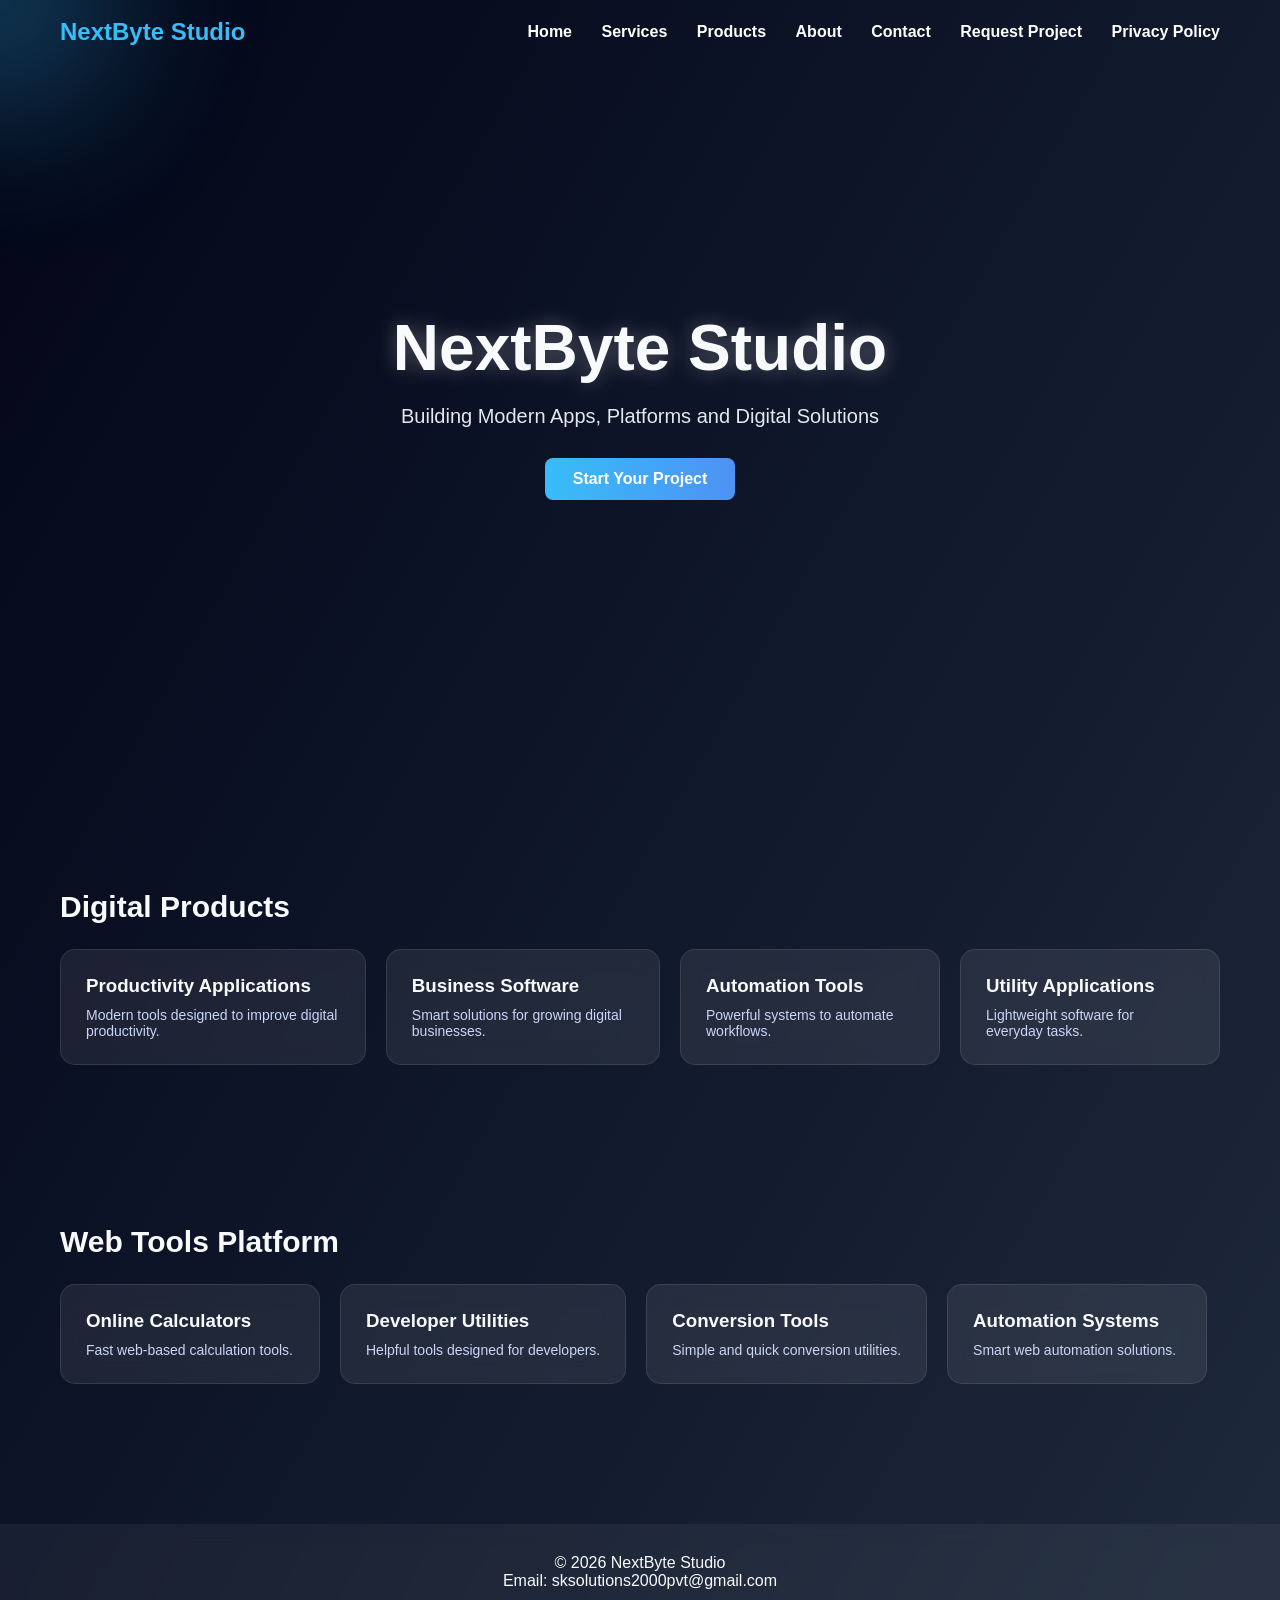
<file: index.html>
<!DOCTYPE html>
<html>
<head>
<title>NextByte Studio</title>

<style>

*{
margin:0;
padding:0;
box-sizing:border-box;
font-family:Arial, Helvetica, sans-serif;
}

body{
background:linear-gradient(120deg,#020617,#0f172a,#1e293b);
color:#f8fafc;
overflow-x:hidden;
}

/* MOUSE GLOW */

.cursor-glow{
position:fixed;
width:300px;
height:300px;
background:radial-gradient(circle,#38bdf8 0%,transparent 70%);
pointer-events:none;
filter:blur(80px);
opacity:0.6;
transform:translate(-50%,-50%);
z-index:0;
}

/* NAVBAR */

nav{
position:fixed;
top:0;
width:100%;
display:flex;
justify-content:space-between;
align-items:center;
padding:18px 60px;
transition:0.3s;
z-index:10;
}

nav.scrolled{
background:rgba(2,6,23,0.7);
backdrop-filter:blur(12px);
border-bottom:1px solid rgba(255,255,255,0.1);
}

.logo{
font-size:24px;
font-weight:bold;
color:#38bdf8;
animation:glow 2s infinite alternate;
}

@keyframes glow{
from{text-shadow:0 0 10px #38bdf8;}
to{text-shadow:0 0 25px #38bdf8,0 0 40px #38bdf8;}
}

.menu a{
margin-left:25px;
text-decoration:none;
color:white;
font-weight:bold;
}

.menu a:hover{
color:#38bdf8;
}

/* HERO */

.hero{
height:90vh;
display:flex;
flex-direction:column;
justify-content:center;
align-items:center;
text-align:center;
position:relative;
z-index:1;
}

.hero h1{
font-size:64px;
margin-bottom:20px;
text-shadow:0 0 20px rgba(255,255,255,0.3);
}

.hero p{
font-size:20px;
color:#e2e8f0;
}

/* ANIMATED BUTTON */

.btn{
margin-top:30px;
padding:12px 28px;
border-radius:8px;
background:linear-gradient(270deg,#38bdf8,#6366f1,#38bdf8);
background-size:400% 400%;
animation:gradientMove 6s ease infinite;
text-decoration:none;
color:white;
font-weight:bold;
transition:0.3s;
}

.btn:hover{
transform:scale(1.1);
box-shadow:0 0 20px rgba(56,189,248,0.7);
}

@keyframes gradientMove{
0%{background-position:0% 50%;}
50%{background-position:100% 50%;}
100%{background-position:0% 50%;}
}

/* SECTIONS */

.section{
padding:80px 60px;
position:relative;
z-index:1;
}

.section h2{
margin-bottom:25px;
font-size:30px;
}

/* ROW */

.row{
display:flex;
gap:20px;
overflow-x:auto;
}

/* GLASS CARD */

.card{
min-width:260px;
padding:25px;
border-radius:15px;
background:rgba(255,255,255,0.08);
backdrop-filter:blur(12px);
border:1px solid rgba(255,255,255,0.1);
transition:0.4s;
cursor:pointer;
}

.card:hover{
transform:translateY(-10px) scale(1.05);
background:rgba(255,255,255,0.15);
}

.card h3{
margin-bottom:10px;
}

.card p{
font-size:14px;
color:#cbd5f5;
}

/* SCROLL ANIMATION */

.reveal{
opacity:0;
transform:translateY(40px);
transition:all 1s ease;
}

.reveal.active{
opacity:1;
transform:translateY(0);
}

/* FOOTER */

footer{
text-align:center;
padding:30px;
margin-top:60px;
background:rgba(255,255,255,0.05);
backdrop-filter:blur(10px);
}

</style>

</head>

<body>

<div class="cursor-glow"></div>

<nav id="navbar">

<div class="logo">NextByte Studio</div>

<div class="menu">
<a href="index.html">Home</a>
<a href="services.html">Services</a>
<a href="products.html">Products</a>
<a href="about.html">About</a>
<a href="contact.html">Contact</a>
<a href="request.html">Request Project</a>
<a href="privacy-policy.html">Privacy Policy</a>
</div>

</nav>


<div class="hero" id="hero">

<h1>NextByte Studio</h1>

<p>Building Modern Apps, Platforms and Digital Solutions</p>

<a href="request.html" class="btn">Start Your Project</a>

</div>



<div class="section reveal">

<h2>Digital Products</h2>

<div class="row">

<div class="card">
<h3>Productivity Applications</h3>
<p>Modern tools designed to improve digital productivity.</p>
</div>

<div class="card">
<h3>Business Software</h3>
<p>Smart solutions for growing digital businesses.</p>
</div>

<div class="card">
<h3>Automation Tools</h3>
<p>Powerful systems to automate workflows.</p>
</div>

<div class="card">
<h3>Utility Applications</h3>
<p>Lightweight software for everyday tasks.</p>
</div>

</div>

</div>



<div class="section reveal">

<h2>Web Tools Platform</h2>

<div class="row">

<div class="card">
<h3>Online Calculators</h3>
<p>Fast web-based calculation tools.</p>
</div>

<div class="card">
<h3>Developer Utilities</h3>
<p>Helpful tools designed for developers.</p>
</div>

<div class="card">
<h3>Conversion Tools</h3>
<p>Simple and quick conversion utilities.</p>
</div>

<div class="card">
<h3>Automation Systems</h3>
<p>Smart web automation solutions.</p>
</div>

</div>

</div>



<footer>

<p>© 2026 NextByte Studio</p>
<p>Email: sksolutions2000pvt@gmail.com</p>

</footer>



<script>

/* MOUSE GLOW */

const glow = document.querySelector(".cursor-glow");

document.addEventListener("mousemove", e=>{
glow.style.left = e.clientX+"px";
glow.style.top = e.clientY+"px";
});


/* NAVBAR BLUR ON SCROLL */

const navbar = document.getElementById("navbar");

window.addEventListener("scroll",()=>{
if(window.scrollY>50){
navbar.classList.add("scrolled");
}else{
navbar.classList.remove("scrolled");
}
});


/* PARALLAX HERO */

window.addEventListener("scroll",()=>{
let scroll = window.scrollY;
document.getElementById("hero").style.transform =
"translateY(" + scroll * 0.4 + "px)";
});


/* SCROLL REVEAL */

function reveal(){
var reveals = document.querySelectorAll(".reveal");

for(var i=0;i<reveals.length;i++){

var windowHeight = window.innerHeight;
var elementTop = reveals[i].getBoundingClientRect().top;
var elementVisible = 100;

if(elementTop < windowHeight - elementVisible){
reveals[i].classList.add("active");
}

}
}

window.addEventListener("scroll", reveal);

</script>


</body>
</html>
</file>
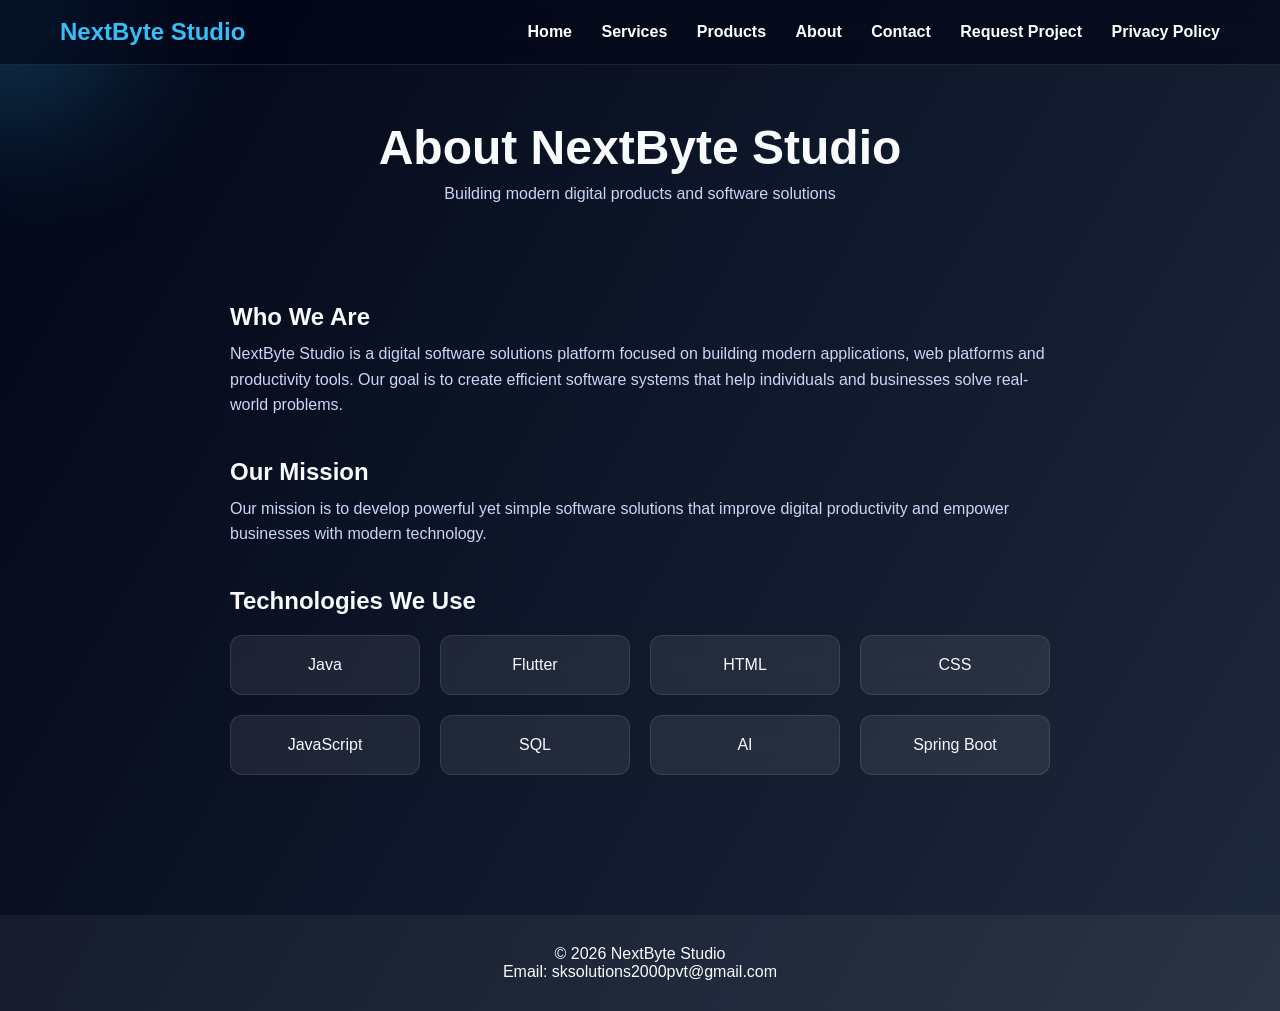
<file: about.html>
<!DOCTYPE html>
<html>
<head>
<title>About - NextByte Studio</title>

<style>

*{
margin:0;
padding:0;
box-sizing:border-box;
font-family:Arial, Helvetica, sans-serif;
}

body{
background:linear-gradient(120deg,#020617,#0f172a,#1e293b);
color:#f8fafc;
overflow-x:hidden;
}

/* CURSOR GLOW */

.cursor-glow{
position:fixed;
width:300px;
height:300px;
background:radial-gradient(circle,#38bdf8 0%,transparent 70%);
pointer-events:none;
filter:blur(80px);
opacity:0.6;
transform:translate(-50%,-50%);
z-index:0;
}

/* NAVBAR */

nav{
position:fixed;
top:0;
width:100%;
display:flex;
justify-content:space-between;
align-items:center;
padding:18px 60px;
background:rgba(2,6,23,0.7);
backdrop-filter:blur(12px);
border-bottom:1px solid rgba(255,255,255,0.1);
z-index:10;
}

.logo{
font-size:24px;
font-weight:bold;
color:#38bdf8;
animation:glow 2s infinite alternate;
}

@keyframes glow{
from{text-shadow:0 0 10px #38bdf8;}
to{text-shadow:0 0 30px #38bdf8,0 0 50px #38bdf8;}
}

.menu a{
margin-left:25px;
text-decoration:none;
color:white;
font-weight:bold;
}

.menu a:hover{
color:#38bdf8;
}

/* HERO */

.hero{
padding-top:120px;
text-align:center;
margin-bottom:60px;
}

.hero h1{
font-size:48px;
margin-bottom:10px;
}

.hero p{
color:#cbd5f5;
}

/* CONTENT */

.container{
max-width:900px;
margin:auto;
padding:40px;
}

.section{
margin-bottom:40px;
}

.section h2{
margin-bottom:10px;
}

.section p{
color:#cbd5f5;
line-height:1.6;
}

/* TECH STACK GRID */

.tech{
display:grid;
grid-template-columns:repeat(auto-fit,minmax(150px,1fr));
gap:20px;
margin-top:20px;
}

.tech a{
text-decoration:none;
color:inherit;
}

.tech-card{
padding:20px;
text-align:center;
border-radius:12px;
background:rgba(255,255,255,0.08);
backdrop-filter:blur(12px);
border:1px solid rgba(255,255,255,0.1);
transition:0.4s;
}

.tech-card:hover{
transform:translateY(-5px) scale(1.05);
background:rgba(255,255,255,0.15);
}

/* FOOTER */

footer{
text-align:center;
padding:30px;
margin-top:60px;
background:rgba(255,255,255,0.05);
}

</style>

</head>

<body>

<div class="cursor-glow"></div>

<nav>

<div class="logo">NextByte Studio</div>

<div class="menu">
<a href="index.html">Home</a>
<a href="services.html">Services</a>
<a href="products.html">Products</a>
<a href="about.html">About</a>
<a href="contact.html">Contact</a>
<a href="request.html">Request Project</a>
<a href="privacy-policy.html">Privacy Policy</a>
</div>

</nav>


<div class="hero">

<h1>About NextByte Studio</h1>

<p>Building modern digital products and software solutions</p>

</div>


<div class="container">

<div class="section">

<h2>Who We Are</h2>

<p>
NextByte Studio is a digital software solutions platform focused on building modern applications,
web platforms and productivity tools. Our goal is to create efficient software systems that help
individuals and businesses solve real-world problems.
</p>

</div>


<div class="section">

<h2>Our Mission</h2>

<p>
Our mission is to develop powerful yet simple software solutions that improve digital productivity
and empower businesses with modern technology.
</p>

</div>


<div class="section">

<h2>Technologies We Use</h2>

<div class="tech">

<a href="https://www.oracle.com/java/" target="_blank">
<div class="tech-card">Java</div>
</a>

<a href="https://flutter.dev" target="_blank">
<div class="tech-card">Flutter</div>
</a>

<a href="https://developer.mozilla.org/en-US/docs/Web/HTML" target="_blank">
<div class="tech-card">HTML</div>
</a>

<a href="https://developer.mozilla.org/en-US/docs/Web/CSS" target="_blank">
<div class="tech-card">CSS</div>
</a>

<a href="https://developer.mozilla.org/en-US/docs/Web/JavaScript" target="_blank">
<div class="tech-card">JavaScript</div>
</a>

<a href="https://www.mysql.com/" target="_blank">
<div class="tech-card">SQL</div>
</a>

<a href="https://openai.com/ai" target="_blank">
<div class="tech-card">AI</div>
</a>

<a href="https://spring.io/projects/spring-boot" target="_blank">
<div class="tech-card">Spring Boot</div>
</a>

</div>

</div>

</div>


<footer>

<p>© 2026 NextByte Studio</p>

<p>Email: sksolutions2000pvt@gmail.com</p>

</footer>


<script>

const glow = document.querySelector(".cursor-glow");

document.addEventListener("mousemove", e=>{
glow.style.left = e.clientX+"px";
glow.style.top = e.clientY+"px";
});

</script>

</body>
</html>
</file>
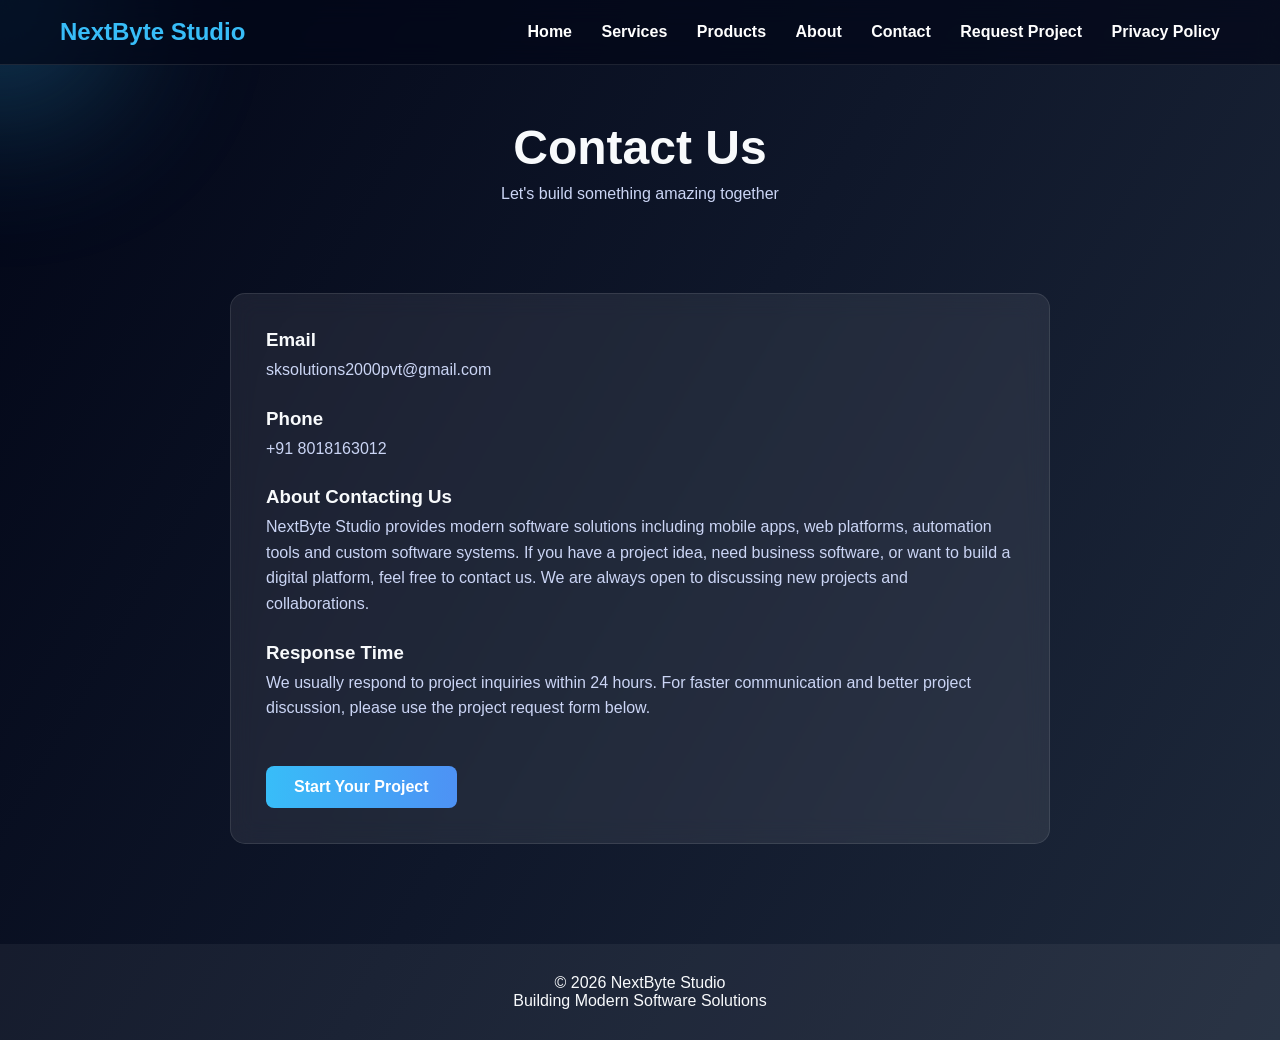
<file: contact.html>
<!DOCTYPE html>
<html>
<head>
<title>Contact - NextByte Studio</title>

<style>

*{
margin:0;
padding:0;
box-sizing:border-box;
font-family:Arial, Helvetica, sans-serif;
}

body{
background:linear-gradient(120deg,#020617,#0f172a,#1e293b);
color:#f8fafc;
overflow-x:hidden;
}

/* CURSOR GLOW */

.cursor-glow{
position:fixed;
width:300px;
height:300px;
background:radial-gradient(circle,#38bdf8 0%,transparent 70%);
pointer-events:none;
filter:blur(80px);
opacity:0.6;
transform:translate(-50%,-50%);
z-index:0;
}

/* NAVBAR */

nav{
position:fixed;
top:0;
width:100%;
display:flex;
justify-content:space-between;
align-items:center;
padding:18px 60px;
background:rgba(2,6,23,0.7);
backdrop-filter:blur(12px);
border-bottom:1px solid rgba(255,255,255,0.1);
z-index:10;
}

.logo{
font-size:24px;
font-weight:bold;
color:#38bdf8;
animation:glow 2s infinite alternate;
}

@keyframes glow{
from{text-shadow:0 0 10px #38bdf8;}
to{text-shadow:0 0 30px #38bdf8,0 0 50px #38bdf8;}
}

.menu a{
margin-left:25px;
text-decoration:none;
color:white;
font-weight:bold;
}

.menu a:hover{
color:#38bdf8;
}

/* HERO */

.hero{
padding-top:120px;
text-align:center;
margin-bottom:50px;
}

.hero h1{
font-size:48px;
margin-bottom:10px;
}

.hero p{
color:#cbd5f5;
}

/* CONTACT SECTION */

.contact-container{
max-width:900px;
margin:auto;
padding:40px;
}

.contact-box{
padding:35px;
border-radius:15px;
background:rgba(255,255,255,0.08);
backdrop-filter:blur(12px);
border:1px solid rgba(255,255,255,0.1);
}

.contact-item{
margin-bottom:25px;
}

.contact-item h3{
margin-bottom:6px;
}

.contact-item p{
color:#cbd5f5;
line-height:1.6;
}

/* BUTTON */

.btn{
display:inline-block;
margin-top:20px;
padding:12px 28px;
border-radius:8px;
background:linear-gradient(270deg,#38bdf8,#6366f1,#38bdf8);
background-size:400% 400%;
animation:gradientMove 6s ease infinite;
text-decoration:none;
color:white;
font-weight:bold;
}

@keyframes gradientMove{
0%{background-position:0% 50%;}
50%{background-position:100% 50%;}
100%{background-position:0% 50%;}
}

/* FOOTER */

footer{
text-align:center;
padding:30px;
margin-top:60px;
background:rgba(255,255,255,0.05);
}

</style>

</head>

<body>

<div class="cursor-glow"></div>

<nav>

<div class="logo">NextByte Studio</div>

<div class="menu">
<a href="index.html">Home</a>
<a href="services.html">Services</a>
<a href="products.html">Products</a>
<a href="about.html">About</a>
<a href="contact.html">Contact</a>
<a href="request.html">Request Project</a>
<a href="privacy-policy.html">Privacy Policy</a>
</div>

</nav>


<div class="hero">

<h1>Contact Us</h1>
<p>Let's build something amazing together</p>

</div>


<div class="contact-container">

<div class="contact-box">

<div class="contact-item">
<h3>Email</h3>
<p>sksolutions2000pvt@gmail.com</p>
</div>

<div class="contact-item">
<h3>Phone</h3>
<p>+91 8018163012</p>
</div>

<div class="contact-item">
<h3>About Contacting Us</h3>
<p>
NextByte Studio provides modern software solutions including mobile apps,
web platforms, automation tools and custom software systems.  
If you have a project idea, need business software, or want to build a digital platform,
feel free to contact us. We are always open to discussing new projects and collaborations.
</p>
</div>

<div class="contact-item">
<h3>Response Time</h3>
<p>
We usually respond to project inquiries within 24 hours.  
For faster communication and better project discussion,
please use the project request form below.
</p>
</div>

<a href="request.html" class="btn">Start Your Project</a>

</div>

</div>


<footer>

<p>© 2026 NextByte Studio</p>
<p>Building Modern Software Solutions</p>

</footer>


<script>

const glow = document.querySelector(".cursor-glow");

document.addEventListener("mousemove", e=>{
glow.style.left = e.clientX+"px";
glow.style.top = e.clientY+"px";
});

</script>

</body>
</html>
</file>
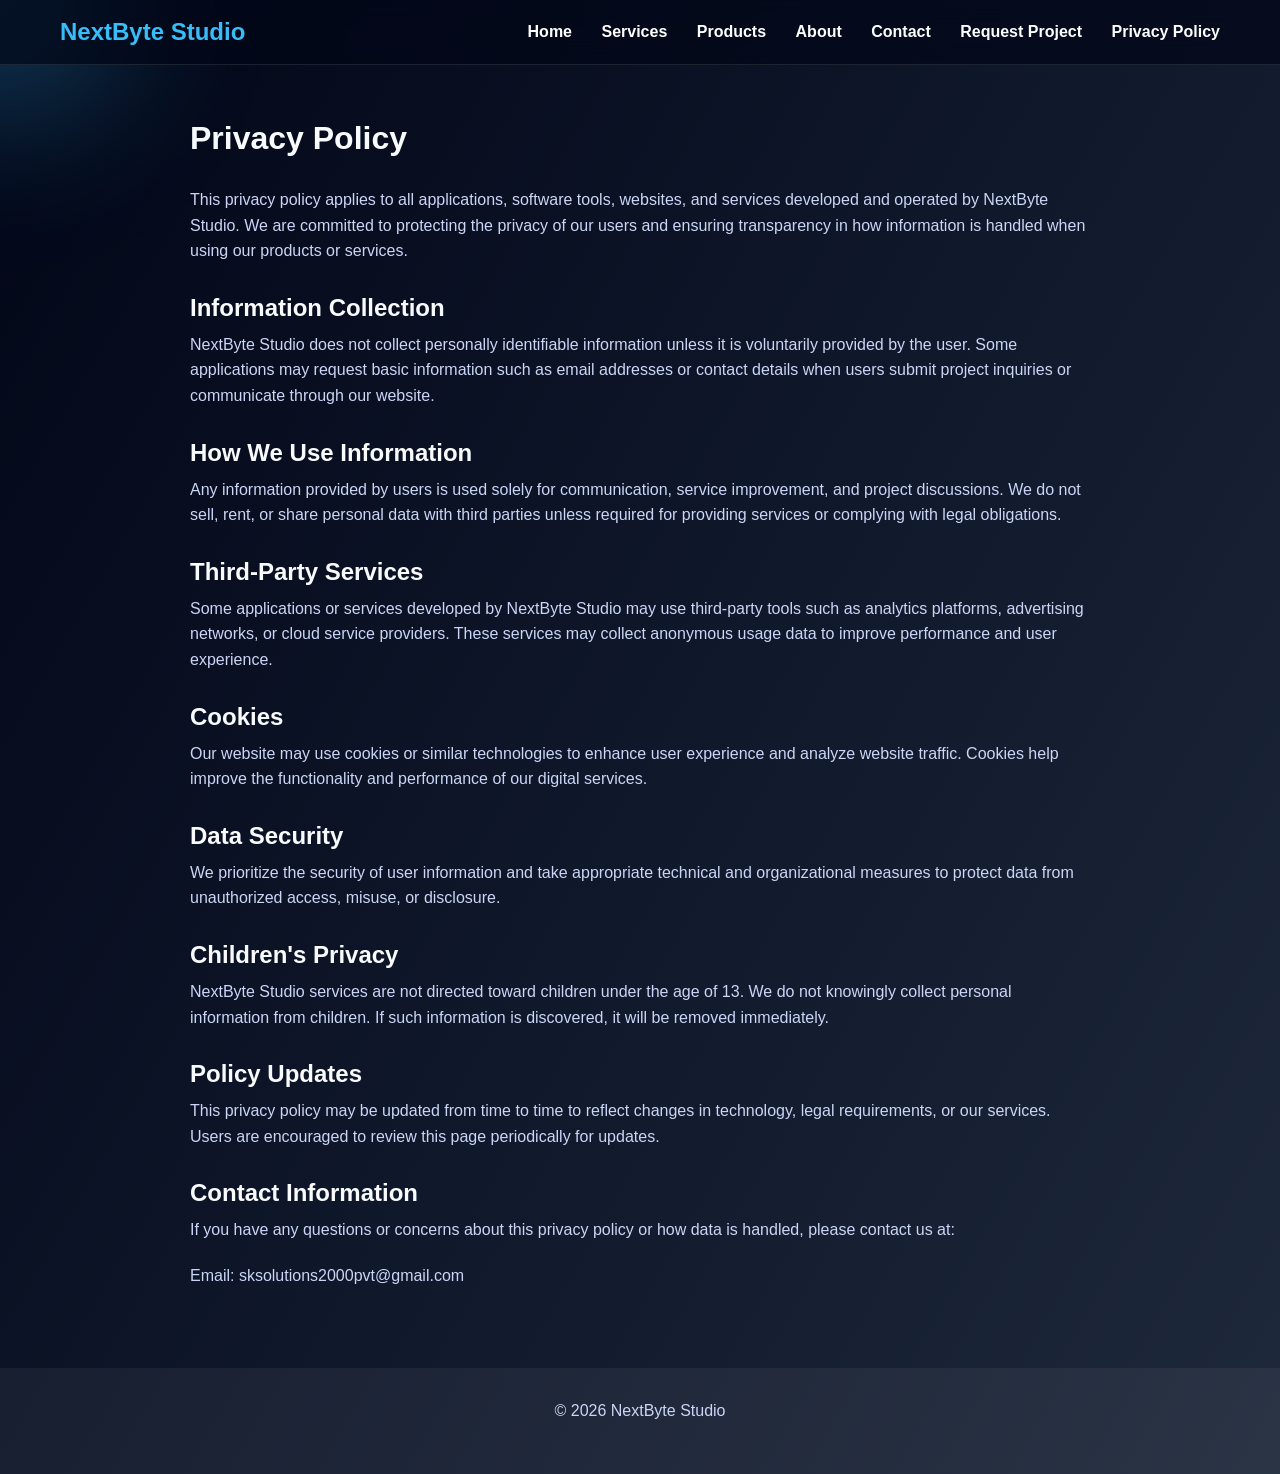
<file: privacy-policy.html>
<!DOCTYPE html>
<html>
<head>
<title>Privacy Policy - NextByte Studio</title>

<style>

*{margin:0;padding:0;box-sizing:border-box;font-family:Arial}

body{
background:linear-gradient(120deg,#020617,#0f172a,#1e293b);
color:#f8fafc;
}

/* NAVBAR */

nav{
position:fixed;
top:0;
width:100%;
display:flex;
justify-content:space-between;
align-items:center;
padding:18px 60px;
background:rgba(2,6,23,0.7);
backdrop-filter:blur(12px);
border-bottom:1px solid rgba(255,255,255,0.1);
}

.logo{
font-size:24px;
font-weight:bold;
color:#38bdf8;
animation:glow 2s infinite alternate;
}

@keyframes glow{
from{text-shadow:0 0 10px #38bdf8;}
to{text-shadow:0 0 30px #38bdf8,0 0 50px #38bdf8;}
}

.menu a{
margin-left:25px;
text-decoration:none;
color:white;
font-weight:bold;
}

/* CONTENT */

.container{
max-width:900px;
margin:auto;
padding-top:120px;
padding-bottom:60px;
}

h1{
margin-bottom:30px;
}

h2{
margin-top:30px;
margin-bottom:10px;
}

p{
margin-bottom:20px;
color:#cbd5f5;
line-height:1.6;
}

footer{
text-align:center;
padding:30px;
background:rgba(255,255,255,0.05);
}

/* CURSOR GLOW */

.cursor-glow{
position:fixed;
width:300px;
height:300px;
background:radial-gradient(circle,#38bdf8 0%,transparent 70%);
pointer-events:none;
filter:blur(80px);
opacity:0.6;
transform:translate(-50%,-50%);
z-index:0;
}

</style>

</head>

<body>

<div class="cursor-glow"></div>

<nav>

<div class="logo">NextByte Studio</div>

<div class="menu">
<a href="index.html">Home</a>
<a href="services.html">Services</a>
<a href="products.html">Products</a>
<a href="about.html">About</a>
<a href="contact.html">Contact</a>
<a href="request.html">Request Project</a>
<a href="privacy-policy.html">Privacy Policy</a>
</div>

</nav>

<div class="container">

<h1>Privacy Policy</h1>

<p>
This privacy policy applies to all applications, software tools, websites,
and services developed and operated by NextByte Studio. We are committed
to protecting the privacy of our users and ensuring transparency in how
information is handled when using our products or services.
</p>

<h2>Information Collection</h2>

<p>
NextByte Studio does not collect personally identifiable information
unless it is voluntarily provided by the user. Some applications may
request basic information such as email addresses or contact details
when users submit project inquiries or communicate through our website.
</p>

<h2>How We Use Information</h2>

<p>
Any information provided by users is used solely for communication,
service improvement, and project discussions. We do not sell,
rent, or share personal data with third parties unless required
for providing services or complying with legal obligations.
</p>

<h2>Third-Party Services</h2>

<p>
Some applications or services developed by NextByte Studio may use
third-party tools such as analytics platforms, advertising networks,
or cloud service providers. These services may collect anonymous
usage data to improve performance and user experience.
</p>

<h2>Cookies</h2>

<p>
Our website may use cookies or similar technologies to enhance user
experience and analyze website traffic. Cookies help improve the
functionality and performance of our digital services.
</p>

<h2>Data Security</h2>

<p>
We prioritize the security of user information and take appropriate
technical and organizational measures to protect data from unauthorized
access, misuse, or disclosure.
</p>

<h2>Children's Privacy</h2>

<p>
NextByte Studio services are not directed toward children under the
age of 13. We do not knowingly collect personal information from
children. If such information is discovered, it will be removed
immediately.
</p>

<h2>Policy Updates</h2>

<p>
This privacy policy may be updated from time to time to reflect
changes in technology, legal requirements, or our services.
Users are encouraged to review this page periodically for updates.
</p>

<h2>Contact Information</h2>

<p>
If you have any questions or concerns about this privacy policy
or how data is handled, please contact us at:
</p>

<p>Email: sksolutions2000pvt@gmail.com</p>

</div>

<footer>

<p>© 2026 NextByte Studio</p>

</footer>

<script>

const glow = document.querySelector(".cursor-glow");

document.addEventListener("mousemove", e=>{
glow.style.left = e.clientX + "px";
glow.style.top = e.clientY + "px";
});

</script>

</body>
</html>
</file>
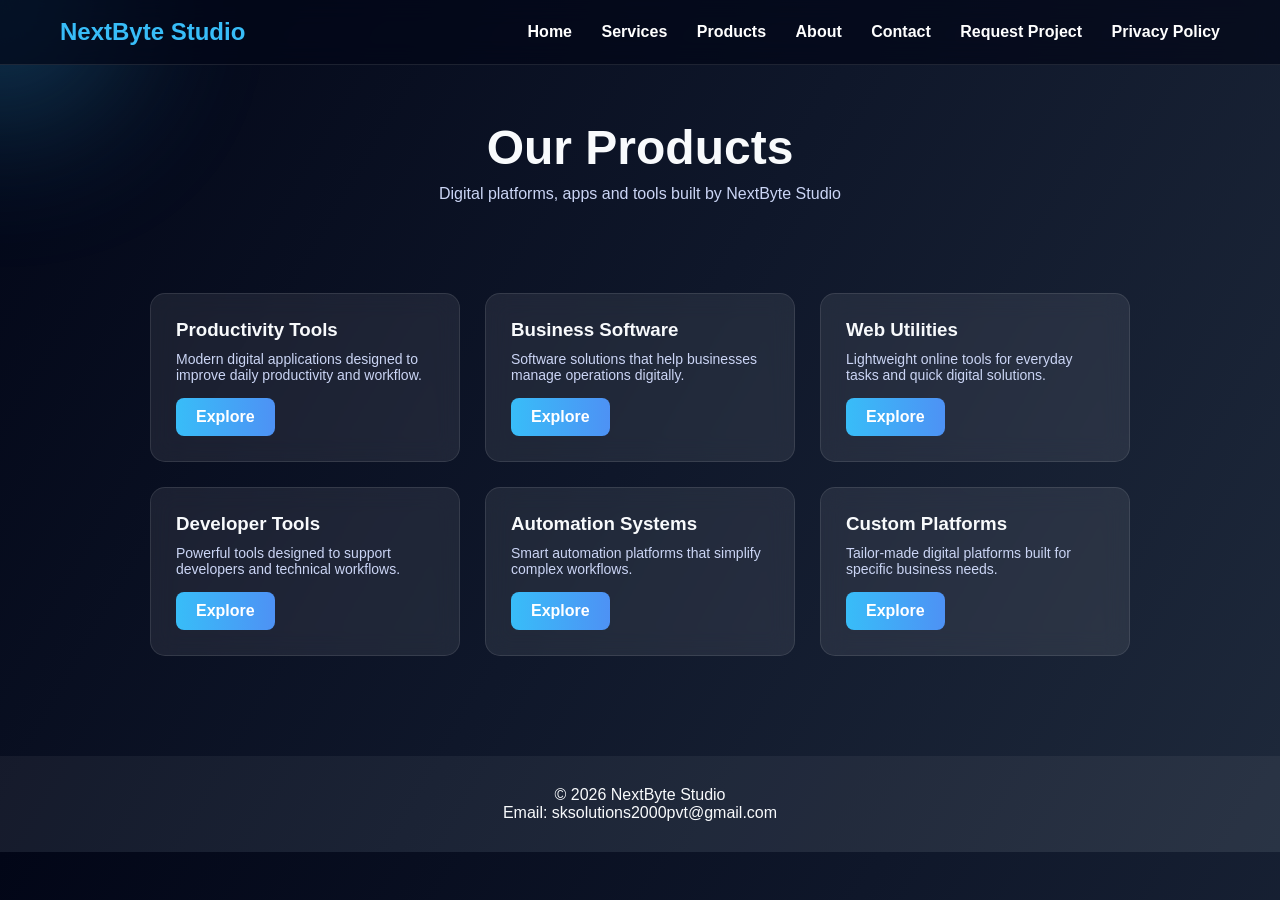
<file: products.html>
<!DOCTYPE html>
<html>
<head>
<title>Products - NextByte Studio</title>

<style>

*{
margin:0;
padding:0;
box-sizing:border-box;
font-family:Arial, Helvetica, sans-serif;
}

body{
background:linear-gradient(120deg,#020617,#0f172a,#1e293b);
color:#f8fafc;
overflow-x:hidden;
}

/* CURSOR GLOW */

.cursor-glow{
position:fixed;
width:300px;
height:300px;
background:radial-gradient(circle,#38bdf8 0%,transparent 70%);
pointer-events:none;
filter:blur(80px);
opacity:0.6;
transform:translate(-50%,-50%);
z-index:0;
}

/* NAVBAR */

nav{
position:fixed;
top:0;
width:100%;
display:flex;
justify-content:space-between;
align-items:center;
padding:18px 60px;
background:rgba(2,6,23,0.7);
backdrop-filter:blur(12px);
border-bottom:1px solid rgba(255,255,255,0.1);
z-index:10;
}

.logo{
font-size:24px;
font-weight:bold;
color:#38bdf8;
animation:glow 2s infinite alternate;
}

@keyframes glow{
from{text-shadow:0 0 10px #38bdf8;}
to{text-shadow:0 0 30px #38bdf8,0 0 50px #38bdf8;}
}

.menu a{
margin-left:25px;
text-decoration:none;
color:white;
font-weight:bold;
}

.menu a:hover{
color:#38bdf8;
}

/* PAGE HEADER */

.hero{
padding-top:120px;
text-align:center;
margin-bottom:50px;
}

.hero h1{
font-size:48px;
margin-bottom:10px;
}

.hero p{
color:#cbd5f5;
}

/* PRODUCTS GRID */

.products{
display:grid;
grid-template-columns:repeat(3,1fr);
gap:25px;
padding:40px 60px;
max-width:1100px;
margin:auto;
}

@media (max-width:900px){
.products{
grid-template-columns:repeat(2,1fr);
}
}

@media (max-width:600px){
.products{
grid-template-columns:1fr;
}
}
/* PRODUCT CARD */

.card{
padding:25px;
border-radius:15px;
background:rgba(255,255,255,0.08);
backdrop-filter:blur(12px);
border:1px solid rgba(255,255,255,0.1);
transition:0.4s;
cursor:pointer;
}

.card:hover{
transform:translateY(-10px) scale(1.05);
background:rgba(255,255,255,0.15);
}

.card h3{
margin-bottom:10px;
}

.card p{
color:#cbd5f5;
font-size:14px;
}

/* BUTTON */

.btn{
display:inline-block;
margin-top:15px;
padding:10px 20px;
border-radius:8px;
background:linear-gradient(270deg,#38bdf8,#6366f1,#38bdf8);
background-size:400% 400%;
animation:gradientMove 6s ease infinite;
text-decoration:none;
color:white;
font-weight:bold;
}

@keyframes gradientMove{
0%{background-position:0% 50%;}
50%{background-position:100% 50%;}
100%{background-position:0% 50%;}
}

/* FOOTER */

footer{
text-align:center;
padding:30px;
margin-top:60px;
background:rgba(255,255,255,0.05);
}

</style>

</head>

<body>

<div class="cursor-glow"></div>

<nav>

<div class="logo">NextByte Studio</div>

<div class="menu">
<a href="index.html">Home</a>
<a href="services.html">Services</a>
<a href="products.html">Products</a>
<a href="about.html">About</a>
<a href="contact.html">Contact</a>
<a href="request.html">Request Project</a>
<a href="privacy-policy.html">Privacy Policy</a>
</div>

</nav>


<div class="hero">

<h1>Our Products</h1>

<p>Digital platforms, apps and tools built by NextByte Studio</p>

</div>


<div class="products">

<div class="card">
<h3>Productivity Tools</h3>
<p>Modern digital applications designed to improve daily productivity and workflow.</p>
<a class="btn">Explore</a>
</div>

<div class="card">
<h3>Business Software</h3>
<p>Software solutions that help businesses manage operations digitally.</p>
<a class="btn">Explore</a>
</div>

<div class="card">
<h3>Web Utilities</h3>
<p>Lightweight online tools for everyday tasks and quick digital solutions.</p>
<a class="btn">Explore</a>
</div>

<div class="card">
<h3>Developer Tools</h3>
<p>Powerful tools designed to support developers and technical workflows.</p>
<a class="btn">Explore</a>
</div>

<div class="card">
<h3>Automation Systems</h3>
<p>Smart automation platforms that simplify complex workflows.</p>
<a class="btn">Explore</a>
</div>

<div class="card">
<h3>Custom Platforms</h3>
<p>Tailor-made digital platforms built for specific business needs.</p>
<a class="btn">Explore</a>
</div>

</div>


<footer>

<p>© 2026 NextByte Studio</p>

<p>Email: sksolutions2000pvt@gmail.com</p>

</footer>


<script>

const glow = document.querySelector(".cursor-glow");

document.addEventListener("mousemove", e=>{
glow.style.left = e.clientX+"px";
glow.style.top = e.clientY+"px";
});

</script>

</body>
</html>
</file>
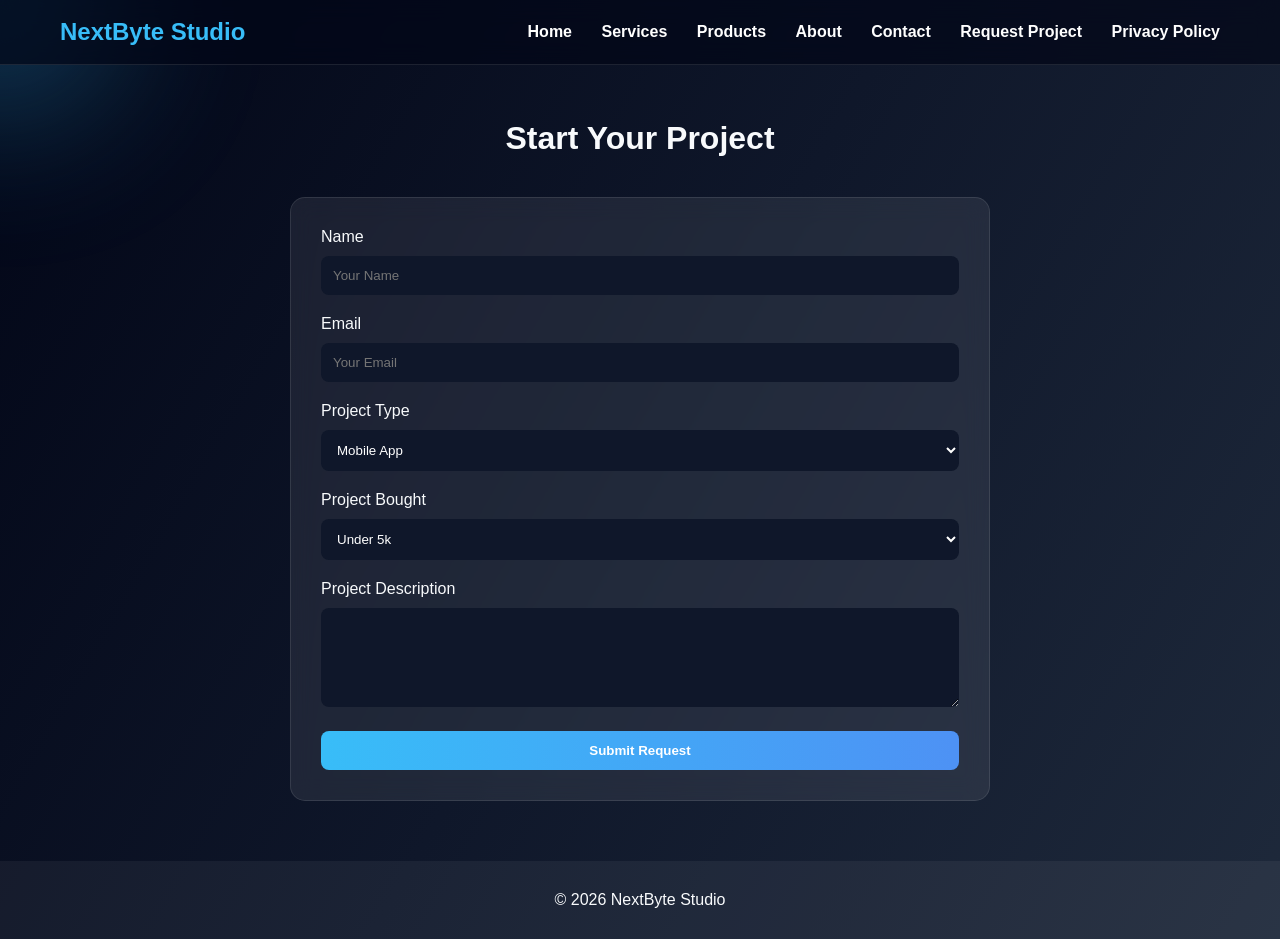
<file: request.html>
<!DOCTYPE html>
<html>
<head>
<title>Request Project - NextByte Studio</title>

<style>

*{margin:0;padding:0;box-sizing:border-box;font-family:Arial}

body{
background:linear-gradient(120deg,#020617,#0f172a,#1e293b);
color:#f8fafc;
overflow-x:hidden;
}
  .cursor-glow{
position:fixed;
width:300px;
height:300px;
background:radial-gradient(circle,#38bdf8 0%,transparent 70%);
pointer-events:none;
filter:blur(80px);
opacity:0.6;
transform:translate(-50%,-50%);
z-index:0;
}

/* NAVBAR */

nav{
position:fixed;
top:0;
width:100%;
display:flex;
justify-content:space-between;
align-items:center;
padding:18px 60px;
background:rgba(2,6,23,0.7);
backdrop-filter:blur(12px);
border-bottom:1px solid rgba(255,255,255,0.1);
}

.logo{
font-size:24px;
font-weight:bold;
color:#38bdf8;
animation:glow 2s infinite alternate;
}

@keyframes glow{
from{
text-shadow:0 0 10px #38bdf8;
}
to{
text-shadow:0 0 30px #38bdf8,0 0 50px #38bdf8;
}
}

.menu a{
margin-left:25px;
text-decoration:none;
color:white;
font-weight:bold;
}

/* PAGE */

.container{
padding-top:120px;
max-width:700px;
margin:auto;
}

h1{
text-align:center;
margin-bottom:40px;
}

/* FORM */

form{
background:rgba(255,255,255,0.08);
padding:30px;
border-radius:15px;
backdrop-filter:blur(12px);
border:1px solid rgba(255,255,255,0.1);
}

input,select,textarea{
width:100%;
padding:12px;
margin-top:10px;
margin-bottom:20px;
border-radius:8px;
border:none;
background:#0f172a;
color:white;
}

button{
width:100%;
padding:12px;
border:none;
border-radius:8px;
background:linear-gradient(270deg,#38bdf8,#6366f1,#38bdf8);
background-size:400% 400%;
animation:gradientMove 6s infinite;
color:white;
font-weight:bold;
cursor:pointer;
}

@keyframes gradientMove{
0%{background-position:0% 50%;}
50%{background-position:100% 50%;}
100%{background-position:0% 50%;}
}

footer{
text-align:center;
padding:30px;
margin-top:60px;
background:rgba(255,255,255,0.05);
}

</style>
</head>

<body>
  <div class="cursor-glow"></div>

<nav>

<div class="logo">NextByte Studio</div>

<div class="menu">
<a href="index.html">Home</a>
<a href="services.html">Services</a>
<a href="products.html">Products</a>
<a href="about.html">About</a>
<a href="contact.html">Contact</a>
<a href="request.html">Request Project</a>
<a href="privacy-policy.html">Privacy Policy</a>
</div>
</nav>

<div class="container">

<h1>Start Your Project</h1>

<form>

<label>Name</label>
<input type="text" placeholder="Your Name">

<label>Email</label>
<input type="email" placeholder="Your Email">

<label>Project Type</label>
<select>
<option>Mobile App</option>
<option>Website</option>
<option>Custom Software</option>
</select>

<label>Project Bought</label>
<select>
<option>Under 5k</option>
<option>5k to 10k</option>
<option>10k to 30k</option>
<option>30k to 50k</option>
<option>50k +</option>
</select>

<label>Project Description</label>
<textarea rows="5"></textarea>

<button type="submit">Submit Request</button>

</form>

</div>

<footer>

<p>© 2026 NextByte Studio</p>

</footer>

</body>
  <script>

const glow = document.querySelector(".cursor-glow");

document.addEventListener("mousemove", e=>{
glow.style.left = e.clientX + "px";
glow.style.top = e.clientY + "px";
});

</script>
</html>
</file>
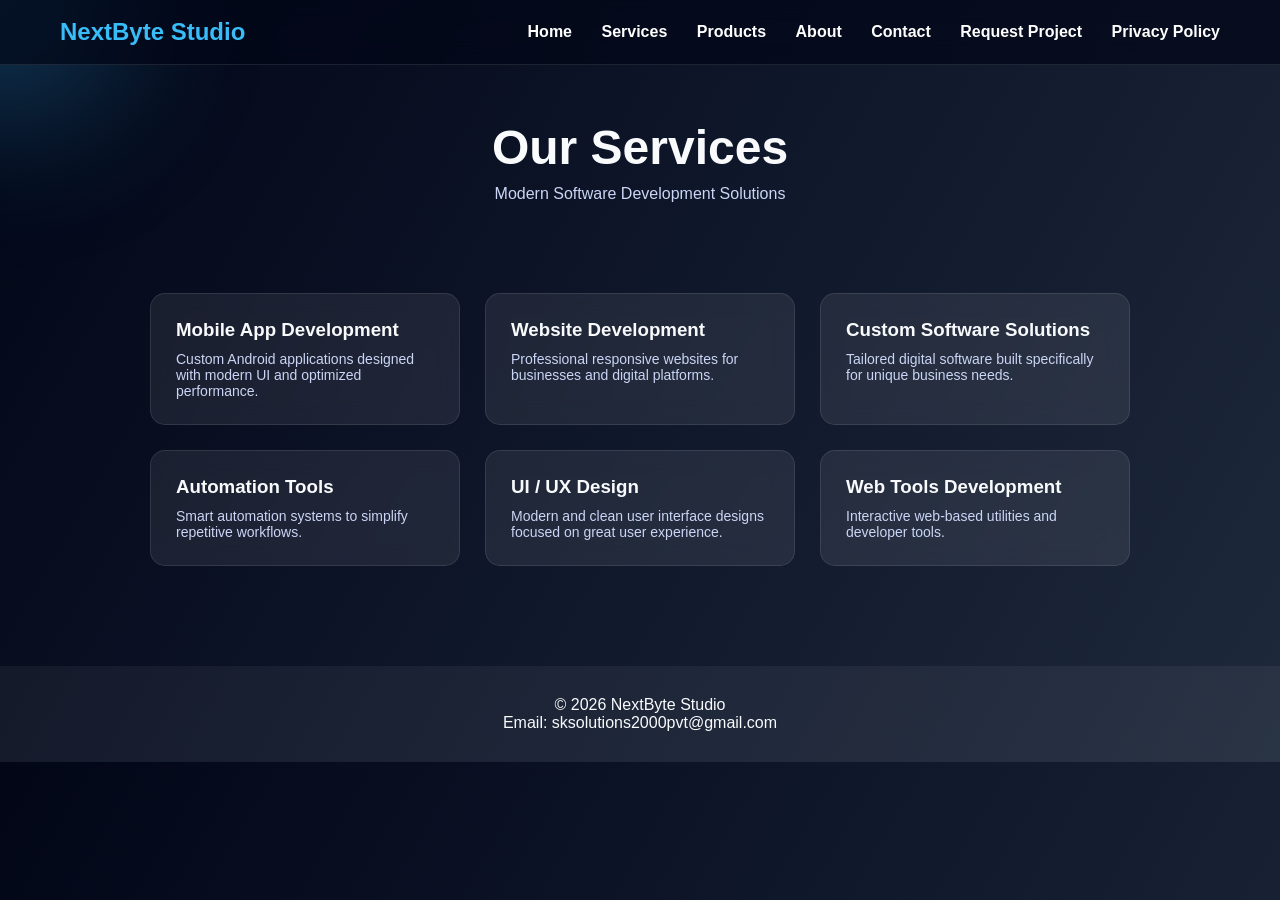
<file: services.html>
<!DOCTYPE html>
<html>
<head>
<title>Services - NextByte Studio</title>

<style>

.services{
display:grid;
grid-template-columns:repeat(3,1fr);
gap:25px;
padding:40px 60px;
max-width:1100px;
margin:auto;
}

@media (max-width:900px){
.services{
grid-template-columns:repeat(2,1fr);
}
}

@media (max-width:600px){
.services{
grid-template-columns:1fr;
}
}

*{
margin:0;
padding:0;
box-sizing:border-box;
font-family:Arial, Helvetica, sans-serif;
}

body{
background:linear-gradient(120deg,#020617,#0f172a,#1e293b);
color:#f8fafc;
overflow-x:hidden;
}

/* MOUSE GLOW */

.cursor-glow{
position:fixed;
width:300px;
height:300px;
background:radial-gradient(circle,#38bdf8 0%,transparent 70%);
pointer-events:none;
filter:blur(80px);
opacity:0.6;
transform:translate(-50%,-50%);
z-index:0;
}

/* NAVBAR */

nav{
position:fixed;
top:0;
width:100%;
display:flex;
justify-content:space-between;
align-items:center;
padding:18px 60px;
background:rgba(2,6,23,0.7);
backdrop-filter:blur(12px);
border-bottom:1px solid rgba(255,255,255,0.1);
z-index:10;
}

.logo{
font-size:24px;
font-weight:bold;
color:#38bdf8;
animation:glow 2s infinite alternate;
}

@keyframes glow{
from{text-shadow:0 0 10px #38bdf8;}
to{text-shadow:0 0 25px #38bdf8,0 0 40px #38bdf8;}
}

.menu a{
margin-left:25px;
text-decoration:none;
color:white;
font-weight:bold;
}

.menu a:hover{
color:#38bdf8;
}

/* PAGE HEADER */

.hero{
padding-top:120px;
text-align:center;
margin-bottom:50px;
}

.hero h1{
font-size:48px;
margin-bottom:10px;
}

.hero p{
color:#cbd5f5;
}

/* SERVICES GRID */

.services{
display:grid;
grid-template-columns:repeat(auto-fit,minmax(250px,1fr));
gap:25px;
padding:40px 60px;
}

/* CARD */

.card{
padding:25px;
border-radius:15px;
background:rgba(255,255,255,0.08);
backdrop-filter:blur(12px);
border:1px solid rgba(255,255,255,0.1);
transition:0.4s;
cursor:pointer;
}

.card:hover{
transform:translateY(-10px) scale(1.05);
background:rgba(255,255,255,0.15);
}

.card h3{
margin-bottom:10px;
}

.card p{
color:#cbd5f5;
font-size:14px;
}

/* FOOTER */

footer{
text-align:center;
padding:30px;
margin-top:60px;
background:rgba(255,255,255,0.05);
}

</style>

</head>

<body>

<div class="cursor-glow"></div>

<nav>

<div class="logo">NextByte Studio</div>

<div class="menu">
<a href="index.html">Home</a>
<a href="services.html">Services</a>
<a href="products.html">Products</a>
<a href="about.html">About</a>
<a href="contact.html">Contact</a>
<a href="request.html">Request Project</a>
<a href="privacy-policy.html">Privacy Policy</a>
</div>

</nav>


<div class="hero">

<h1>Our Services</h1>

<p>Modern Software Development Solutions</p>

</div>


<div class="services">

<div class="card">
<h3>Mobile App Development</h3>
<p>Custom Android applications designed with modern UI and optimized performance.</p>
</div>

<div class="card">
<h3>Website Development</h3>
<p>Professional responsive websites for businesses and digital platforms.</p>
</div>

<div class="card">
<h3>Custom Software Solutions</h3>
<p>Tailored digital software built specifically for unique business needs.</p>
</div>

<div class="card">
<h3>Automation Tools</h3>
<p>Smart automation systems to simplify repetitive workflows.</p>
</div>

<div class="card">
<h3>UI / UX Design</h3>
<p>Modern and clean user interface designs focused on great user experience.</p>
</div>

<div class="card">
<h3>Web Tools Development</h3>
<p>Interactive web-based utilities and developer tools.</p>
</div>

</div>


<footer>

<p>© 2026 NextByte Studio</p>

<p>Email: sksolutions2000pvt@gmail.com</p>

</footer>


<script>

const glow = document.querySelector(".cursor-glow");

document.addEventListener("mousemove", e=>{
glow.style.left = e.clientX+"px";
glow.style.top = e.clientY+"px";
});

</script>

</body>
</html>
</file>
